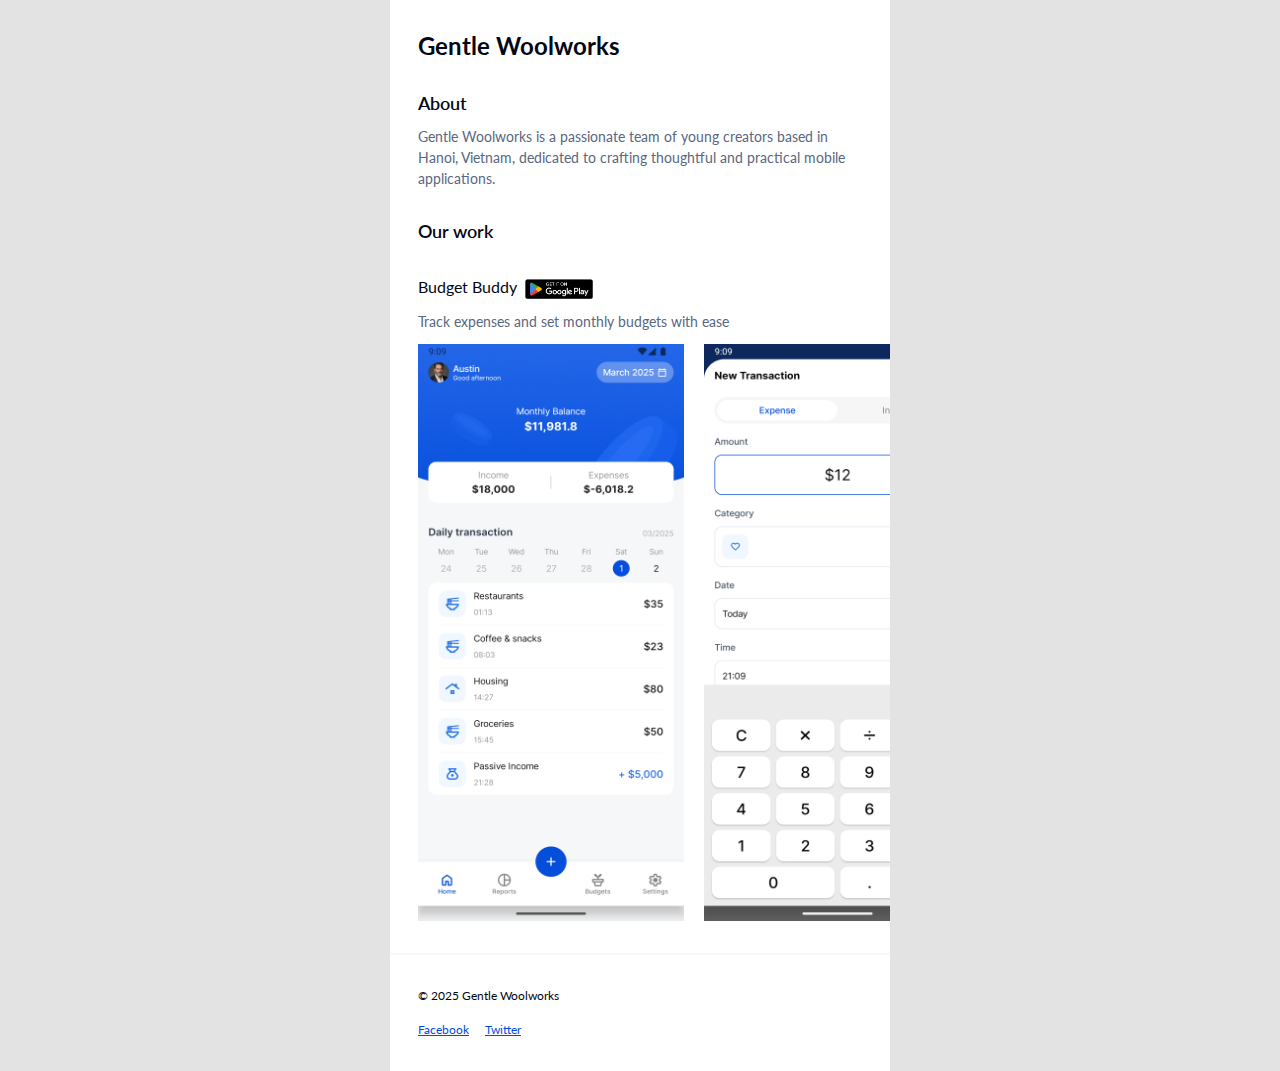
<file: index.html>
<!DOCTYPE html>
<html lang="en">

<head>
    <meta charset="UTF-8">
    <meta name="viewport" content="width=device-width, initial-scale=1.0">
    <title>Gentle Woolworks</title>
    <link href="https://fonts.googleapis.com/css2?family=Lato:wght@300;400;700&display=swap" rel="stylesheet">
    <link href="https://cdn.jsdelivr.net/npm/bootstrap@5.3.3/dist/css/bootstrap.min.css" rel="stylesheet">
    <link rel="stylesheet" href="styles.css">
    <script src="https://cdn.jsdelivr.net/npm/bootstrap@5.3.3/dist/js/bootstrap.bundle.min.js"></script>
</head>

<body style="background-color: #e3e3e3; margin: 0;">
    <div
        style="max-width: 500px; min-height: 100vh; background-color: #FFFFFF; margin: 0 auto; padding-top: 32px; padding-bottom: 32px;">
        <h1>Gentle Woolworks</h1>
        <h2 style="margin-top: 32px;">About</h2>
        <p class="content" style="margin-top: 12px;">Gentle Woolworks is a passionate team of young creators based in
            Hanoi, Vietnam, dedicated to crafting thoughtful and practical mobile applications.</p>
        <h2 style="margin-top: 32px;">Our work</h2>
        <div style="display: flex; align-items: center; margin-top: 32px; gap: 8px;">
            <h3 style="padding-right: 0px;">Budget Buddy</h3>
            <a href="https://play.google.com/store/apps/details?id=me.austinng.budgetbuddy" target="_blank">
                <img src="get_it_on_google_play.png" style="height: 20px; width: auto;" />
            </a>
        </div>
        <p class="content" style="margin-top: 12px;">
            Track expenses and set monthly budgets with ease
        </p>

        <div class="scroll-container" style="margin-top: 12px; padding-left: 28px; padding-right: 28px;">
            <img src="budget-buddy/bb_0.png">
            <img src="budget-buddy/bb_1.png">
            <img src="budget-buddy/bb_2.png">
            <img src="budget-buddy/bb_3.png">
            <img src="budget-buddy/bb_4.png">
            <img src="budget-buddy/bb_5.png">
        </div>

        <div style="flex-grow: 1;"></div>

        <hr style="margin-top: 32px; margin-left: 0; margin-right: 0;">

        <div id="footer" style="margin-top: 32px;">
            <p style="margin: 0;">© 2025 Gentle Woolworks</p>
            <div class="follow-row" style="margin-top: 16px;">
                <a href="https://www.facebook.com/austin.ng.1102" target="_blank">Facebook</a>
                <a href="https://x.com/austin17ng" target="_blank">Twitter</a>
            </div>
        </div>

    </div>
</body>

</html>
</file>
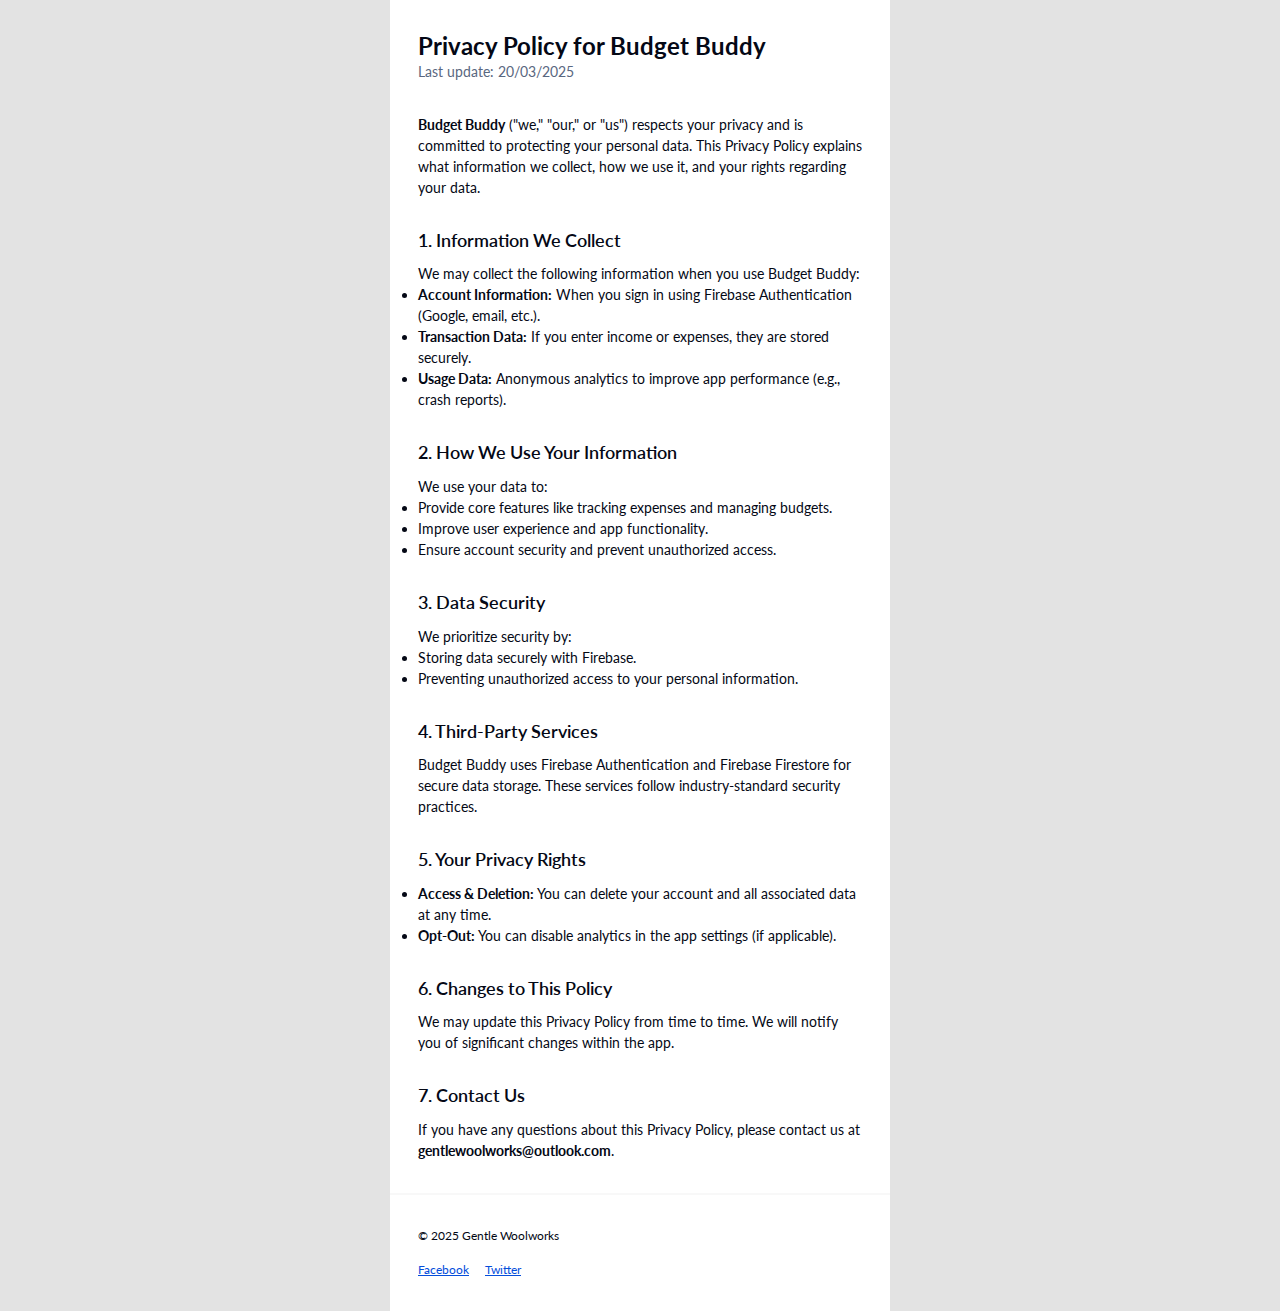
<file: budget-buddy/privacy.html>
<!DOCTYPE html>
<html lang="en">

<head>
    <meta charset="UTF-8">
    <meta name="viewport" content="width=device-width, initial-scale=1.0">
    <title>Gentle Woolworks</title>
    <link href="https://fonts.googleapis.com/css2?family=Lato:wght@300;400;700&display=swap" rel="stylesheet">
    <link href="https://cdn.jsdelivr.net/npm/bootstrap@5.3.3/dist/css/bootstrap.min.css" rel="stylesheet">
    <link rel="stylesheet" href="../styles.css">
    <script src="https://cdn.jsdelivr.net/npm/bootstrap@5.3.3/dist/js/bootstrap.bundle.min.js"></script>
</head>

<body style="background-color: #e3e3e3; margin: 0;">
    <div
        style="max-width: 500px; min-height: 100vh; background-color: #FFFFFF; margin: 0 auto; padding-top: 32px; padding-bottom: 32px;">


        <div class="article" style="margin-left: 28px; margin-right: 28px;">
            <h1>Privacy Policy for Budget Buddy</h1>

            <p style="color: #596780;">Last update: 20/03/2025</p>

            <p style="margin-top: 32px;"><strong>Budget Buddy</strong> ("we," "our," or "us") respects your privacy and is committed to protecting
                your personal data. This Privacy Policy explains what information we collect, how we use it, and your
                rights regarding your data.</p>

            <h2>1. Information We Collect</h2>
            <p>We may collect the following information when you use Budget Buddy:</p>
            <ul>
                <li><strong>Account Information:</strong> When you sign in using Firebase Authentication (Google, email,
                    etc.).</li>
                <li><strong>Transaction Data:</strong> If you enter income or expenses, they are stored securely.</li>
                <li><strong>Usage Data:</strong> Anonymous analytics to improve app performance (e.g., crash reports).
                </li>
            </ul>

            <h2>2. How We Use Your Information</h2>
            <p>We use your data to:</p>
            <ul>
                <li>Provide core features like tracking expenses and managing budgets.</li>
                <li>Improve user experience and app functionality.</li>
                <li>Ensure account security and prevent unauthorized access.</li>
            </ul>

            <h2>3. Data Security</h2>
            <p>We prioritize security by:</p>
            <ul>
                <li>Storing data securely with Firebase.</li>
                <li>Preventing unauthorized access to your personal information.</li>
            </ul>

            <h2>4. Third-Party Services</h2>
            <p>Budget Buddy uses Firebase Authentication and Firebase Firestore for secure data storage. These services
                follow industry-standard security practices.</p>

            <h2>5. Your Privacy Rights</h2>
            <ul>
                <li><strong>Access & Deletion:</strong> You can delete your account and all associated data at any time.
                </li>
                <li><strong>Opt-Out:</strong> You can disable analytics in the app settings (if applicable).</li>
            </ul>

            <h2>6. Changes to This Policy</h2>
            <p>We may update this Privacy Policy from time to time. We will notify you of significant changes within the
                app.</p>

            <h2>7. Contact Us</h2>
            <p>If you have any questions about this Privacy Policy, please contact us at <strong>gentlewoolworks@outlook.com</strong>.</p>

        </div>

        <div style="flex-grow: 1;"></div>

        <hr style="margin-top: 32px; margin-left: 0; margin-right: 0;">

        <div id="footer" style="margin-top: 32px;">
            <p style="margin: 0;">© 2025 Gentle Woolworks</p>
            <div class="follow-row" style="margin-top: 16px;">
                <a href="https://www.facebook.com/austin.ng.1102" target="_blank">Facebook</a>
                <a href="https://x.com/austin17ng" target="_blank">Twitter</a>
            </div>
        </div>

    </div>
</body>

</html>
</file>
<file: styles.css>
body {
    font-family: 'Lato', sans-serif;
}

h1 {
    font-size: 24px;
    font-weight: bold;
    color: #040815;
    margin: 0;
    padding-left: 28px;
    padding-right: 28px;
}

h2 {
    font-size: 18px;
    font-weight: 600;
    color: #040815;
    margin: 0;
    padding-left: 28px;
    padding-right: 28px;
}

h3 {
    font-size: 16px;
    font-weight: 400;
    color: #040815;
    margin: 0;
    padding-left: 28px;
    padding-right: 28px;
}

p.content {
    color: #596780;
    font-size: 14px;
    margin: 0;
    padding-left: 28px;
    padding-right: 28px;
}

div.scroll-container {
    margin: 0;
    overflow: auto;
    white-space: nowrap;
}

div.scroll-container::-webkit-scrollbar {
    display: none;
}

div.scroll-container {
    -ms-overflow-style: none;
    scrollbar-width: none;
}

div.scroll-container img {
    width: 60%;
    aspect-ratio: 1080 / 2340;
    margin-right: 16px;
}

#footer {
    color: #040815;
    font-size: 12px;
    margin: 0;
    padding-left: 28px;
    padding-right: 28px;
}

#footer a  {
    color: #054EDB;
    font-size: 12px;
}

.article * {
    padding: 0;
}

.article p, ul, ol{
    color: #040815;
    font-size: 14px;
    margin: 0;
}

.article h2 {
    padding-top: 32px;
    padding-bottom: 12px;
}

hr {
    border: none;
    height: 2px;
    background-color: #e3e3e3;
}

.follow-row {
    display: flex;
    gap: 16px
}

.primary-button {
    background-color: #007bff; /* Blue color */
    color: white;
    padding: 10px 20px;
    border: none;
    border-radius: 5px;
    font-size: 16px;
    cursor: pointer;
  }

  .primary-button:hover {
    background-color: #0056b3; /* Darker blue on hover */
  }
</file>
